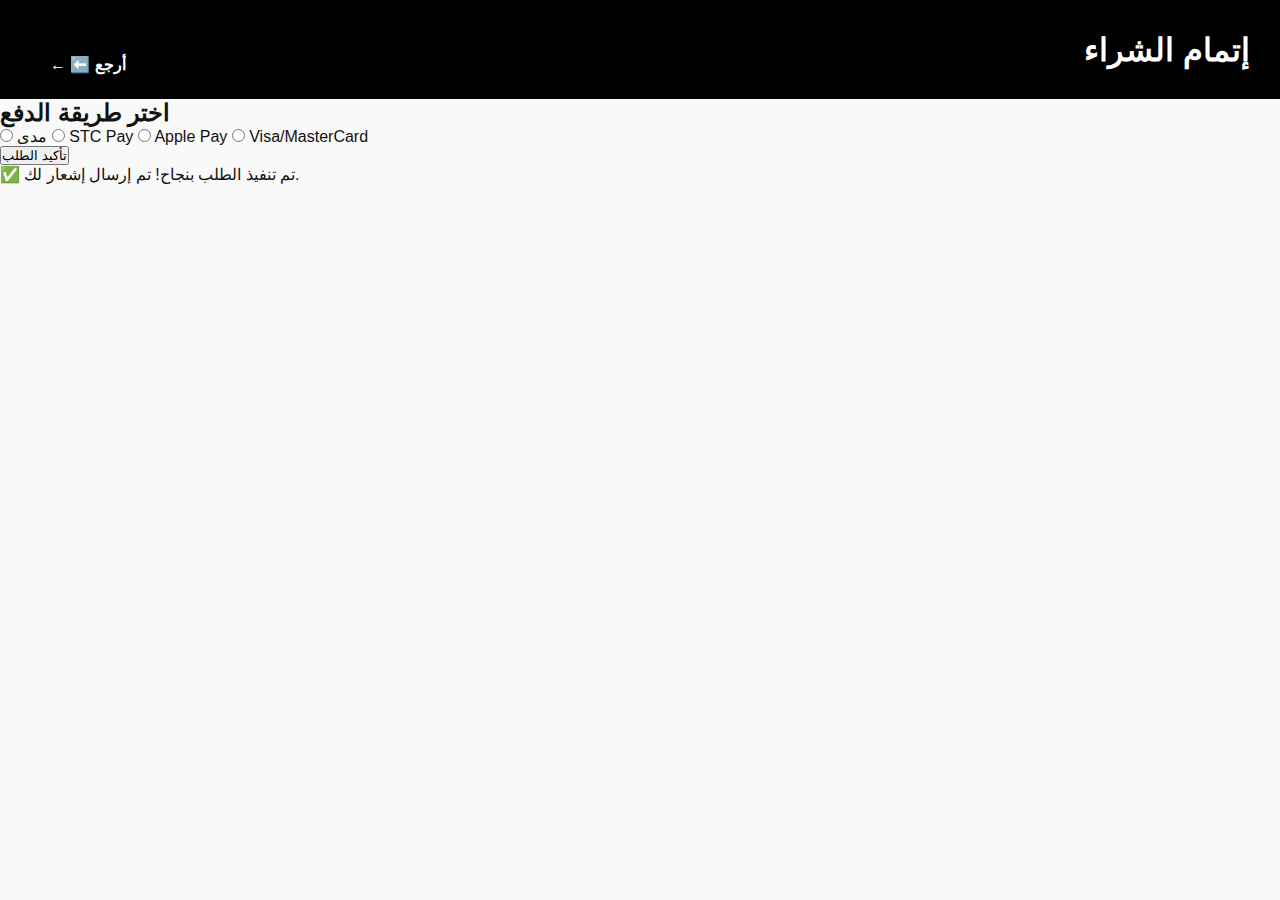
<file: checkout.html>
<!DOCTYPE html>
<html lang="ar">
<head>
  <meta charset="UTF-8">
  <meta name="viewport" content="width=device-width, initial-scale=1.0">
  <title>إتمام الشراء</title>
  <link rel="stylesheet" href="style.css">
</head>
<body class="checkout-page">

  <header>
    <a href="cart.html" class="back-btn red">⬅️ أرجع</a>
    <h1>إتمام الشراء</h1>
  </header>

  <main>
    <section class="payment-methods">
      <h2>اختر طريقة الدفع</h2>
      <div class="payment-options">
        <label><input type="radio" name="payment" value="mada"> مدى</label>
        <label><input type="radio" name="payment" value="stc"> STC Pay</label>
        <label><input type="radio" name="payment" value="apple"> Apple Pay</label>
        <label><input type="radio" name="payment" value="visa"> Visa/MasterCard</label>
      </div>

      <button class="complete-btn" onclick="completeOrder()">تأكيد الطلب</button>
    </section>

    <div id="confirmation-message" class="hidden">✅ تم تنفيذ الطلب بنجاح! تم إرسال إشعار لك.</div>
  </main>

  <script>
    function completeOrder() {
      const selected = document.querySelector('input[name="payment"]:checked');
      if (!selected) {
        alert("يرجى اختيار طريقة دفع!");
        return;
      }

      // محاكاة تنفيذ الطلب
      document.getElementById("confirmation-message").classList.remove("hidden");

      // هنا يتم إرسال الإشعار
      console.log("🔔 إرسال إشعار للمسؤول بتنفيذ الطلب...");

      // يمكنك ربطه بـ Firebase Cloud Messaging لاحقًا
    }
  </script>
</body>
</html>
</file>
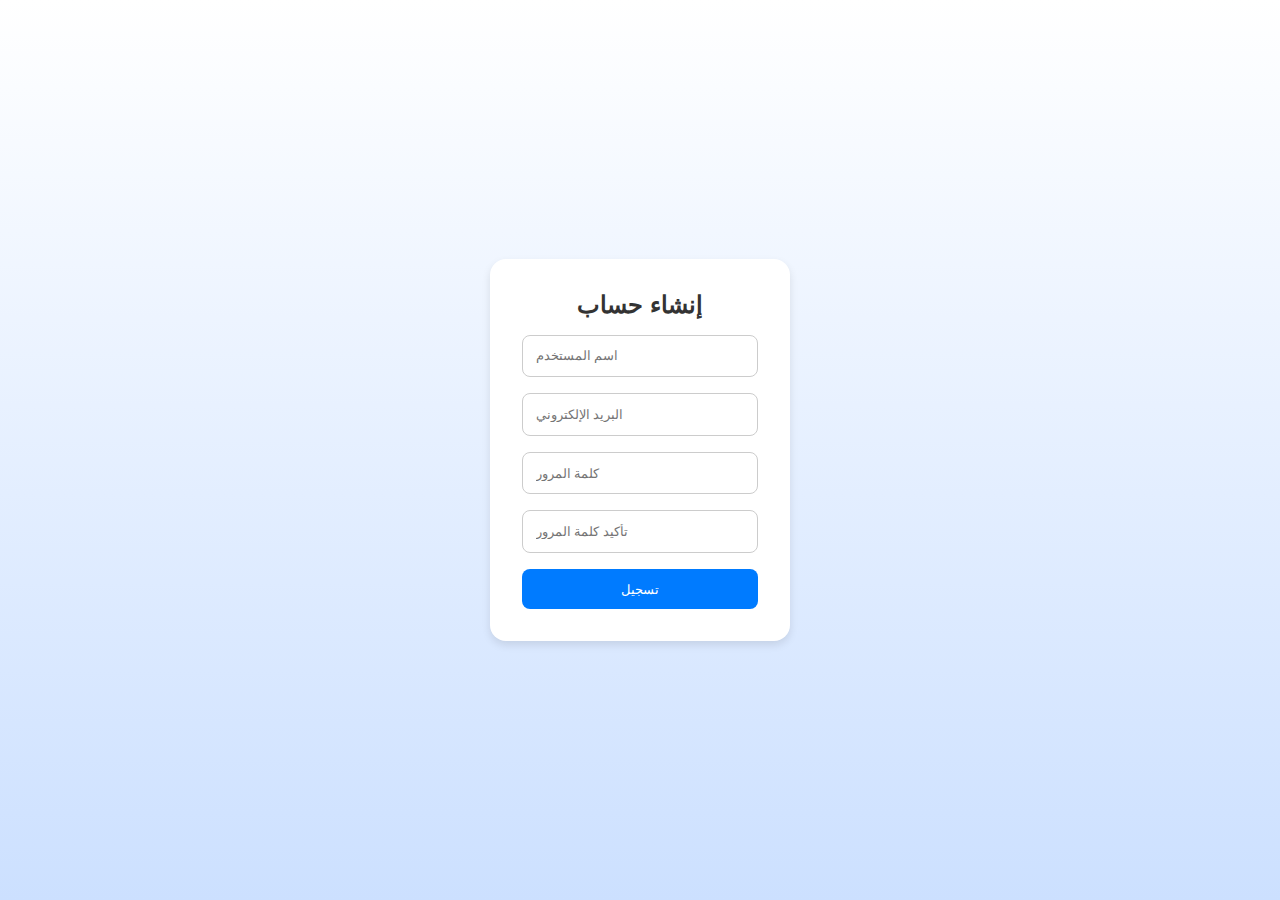
<file: register.html>
<!DOCTYPE html>
<html lang="ar">
<head>
  <meta charset="UTF-8">
  <meta name="viewport" content="width=device-width, initial-scale=1.0">
  <title>إنشاء حساب</title>
  <link rel="stylesheet" href="style.css">
  <style>
    body {
      background: linear-gradient(to bottom, #ffffff, #cce0ff);
      font-family: 'Tajawal', sans-serif;
      display: flex;
      flex-direction: column;
      align-items: center;
      justify-content: center;
      height: 100vh;
      margin: 0;
    }
    .register-container {
      background-color: white;
      padding: 2rem;
      border-radius: 1rem;
      box-shadow: 0 4px 8px rgba(0,0,0,0.1);
      width: 300px;
    }
    h2 {
      text-align: center;
      margin-bottom: 1rem;
      color: #333;
    }
    input {
      width: 100%;
      padding: 0.8rem;
      margin-bottom: 1rem;
      border-radius: 0.5rem;
      border: 1px solid #ccc;
    }
    button {
      width: 100%;
      padding: 0.8rem;
      background-color: #007bff;
      color: white;
      border: none;
      border-radius: 0.5rem;
      cursor: pointer;
    }
    button:hover {
      background-color: #0056b3;
    }
  </style>
</head>
<body>
  <div class="register-container">
    <h2>إنشاء حساب</h2>
    <form id="registerForm">
      <input type="text" placeholder="اسم المستخدم" id="username" required>
      <input type="email" placeholder="البريد الإلكتروني" id="email" required>
      <input type="password" placeholder="كلمة المرور" id="password" required>
      <input type="password" placeholder="تأكيد كلمة المرور" id="confirmPassword" required>
      <button type="submit">تسجيل</button>
    </form>
  </div>

  <script>
    document.getElementById('registerForm').addEventListener('submit', function(e) {
      e.preventDefault();
      const email = document.getElementById('email').value;
      const password = document.getElementById('password').value;
      const confirmPassword = document.getElementById('confirmPassword').value;

      if (password !== confirmPassword) {
        alert('كلمة المرور غير متطابقة');
        return;
      }

      // يمكنك هنا استدعاء Firebase Authentication لإنشاء المستخدم وإرسال رابط التحقق
      alert('تم إرسال رمز التحقق إلى بريدك الإلكتروني');
      window.location.href = 'verify.html';
    });
  </script>
</body>
</html>
</file>
<file: style.css>
/* Reset */
* {
  margin: 0;
  padding: 0;
  box-sizing: border-box;
}

body {
  font-family: "Segoe UI", sans-serif;
  background-color: #f9f9f9;
  color: #111;
}

a {
  text-decoration: none;
  color: inherit;
}

/* شريط العلوي */
header {
  background-color: #000;
  color: white;
  padding: 15px 30px;
  display: flex;
  align-items: center;
  justify-content: space-between;
  position: relative;
}

.header-left,
.header-right {
  display: flex;
  align-items: center;
  gap: 15px;
}

.header-center {
  text-align: center;
}

.logo {
  font-size: 24px;
  font-weight: bold;
  color: #fff;
}

.subtext {
  font-size: 13px;
  color: #ccc;
}

/* القائمة الجانبية */
.menu-toggle {
  cursor: pointer;
  font-size: 24px;
}

.menu-content {
  display: none;
  position: absolute;
  top: 60px;
  right: 30px;
  background-color: white;
  color: #111;
  border: 1px solid #ddd;
  padding: 10px 20px;
  border-radius: 10px;
  z-index: 100;
}

.menu-toggle:hover + .menu-content,
.menu-content:hover {
  display: block;
}

.menu-content a {
  display: block;
  padding: 8px 0;
  color: #111;
}

/* أقسام المنتجات */
.category-section {
  margin: 30px;
}

.category-title {
  font-size: 22px;
  font-weight: bold;
  color: #d32f2f;
  margin-bottom: 15px;
}

.products-container {
  display: flex;
  overflow-x: auto;
  gap: 15px;
  padding-bottom: 10px;
}

.product-card {
  min-width: 180px;
  background-color: #fff;
  border-radius: 15px;
  box-shadow: 0 4px 10px rgba(0,0,0,0.1);
  transition: transform 0.2s;
  cursor: pointer;
  padding: 10px;
  text-align: center;
}

.product-card:hover {
  transform: translateY(-5px);
}

.product-card img {
  width: 100%;
  height: 150px;
  object-fit: contain;
  border-radius: 10px;
}

.product-title {
  margin-top: 8px;
  font-size: 16px;
  font-weight: 600;
}

/* زر */
.btn {
  background-color: #d32f2f;
  color: white;
  padding: 12px 18px;
  border: none;
  border-radius: 12px;
  cursor: pointer;
  font-weight: bold;
  transition: background-color 0.3s;
}

.btn:hover {
  background-color: #b71c1c;
}

/* عربة التسوق */
.cart-container {
  max-width: 800px;
  margin: 50px auto;
  padding: 20px;
  background: #fff;
  border-radius: 15px;
  box-shadow: 0 4px 12px rgba(0,0,0,0.1);
}

.cart-empty {
  text-align: center;
  color: #555;
  font-size: 20px;
  margin: 20px 0;
}

.back-btn {
  display: inline-block;
  background-color: #000;
  color: white;
  padding: 10px 20px;
  border-radius: 10px;
  font-weight: bold;
  text-align: center;
  margin-top: 30px;
  transition: background-color 0.3s;
}

.back-btn:hover {
  background-color: #333;
}

.back-btn::before {
  content: "← ";
}

.coupon-btn {
  margin-top: 20px;
  width: 100%;
  padding: 14px;
  font-size: 16px;
}

/* أسفل الصفحة */
footer {
  background-color: #000;
  color: white;
  padding: 30px;
  text-align: center;
  font-size: 14px;
}

footer a {
  color: #ffeb3b;
  display: block;
  margin-top: 10px;
}
</file>
